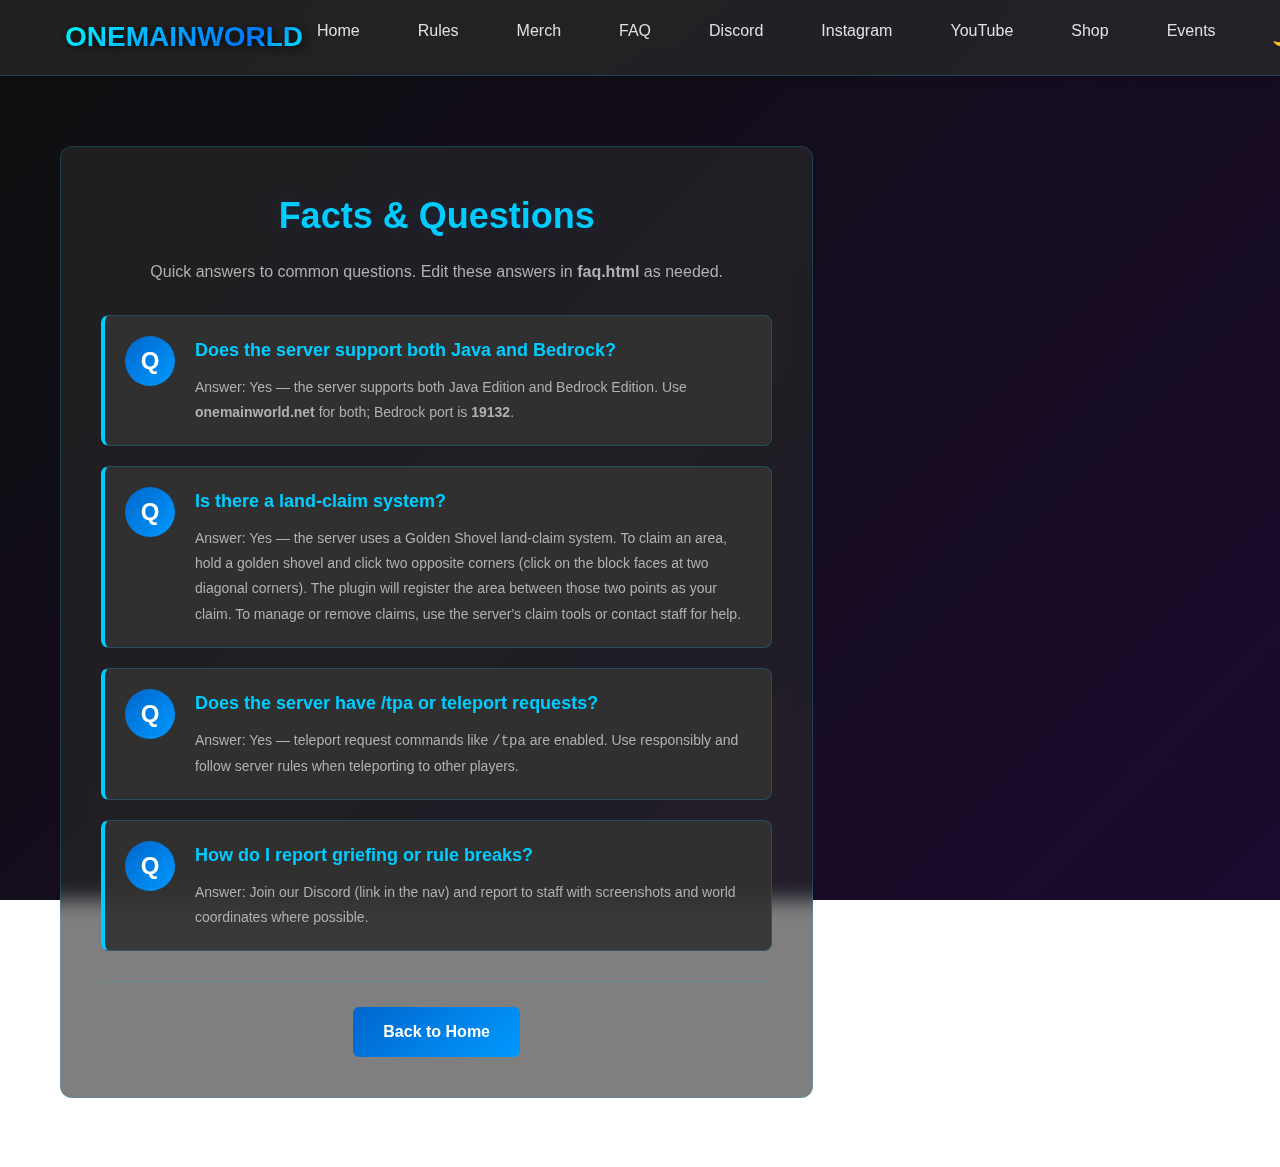
<file: faq.html>
<html>
    <head>
        <meta charset="UTF-8">
        <meta name="AUTHOR" content="Vivo6810">
        <meta name="onemainworld" content="minecraft server">
        <meta name="viewport" content="width=device-width, initial-scale=1.0">
        <link rel="stylesheet" href="style.css">
        <link rel="icon" type="image/png" href="images/favicon-32x32.png">
        <title>ONEMAINWORLD - FAQ</title>
    </head>
    <body>
        <!-- Navigation Bar -->
        <nav class="navbar">
            <div class="nav-container">
                <h2 class="nav-title">ONEMAINWORLD</h2>
                <ul class="nav-menu">
                    <li><a href="index.html">Home</a></li>
                    <li><a href="rules.html">Rules</a></li>
                    <li><a href="https://onemainworld-shop.fourthwall.com/?utm_source=linktree&utm_medium=referral&utm_campaign=linktree_shop_other_products">Merch</a></li>
                    <li><a href="faq.html">FAQ</a></li>
                    <li><a href="https://discord.gg/UcVYUmC7" target="_blank">Discord</a></li>
                    <li><a href="https://www.instagram.com/onemainworld?igsh=MWVzdGdiajJwN2gwag==" id="insta-link-faq" target="_blank" rel="noopener noreferrer">Instagram</a></li>
                    <li><a href="https://youtube.com/@onemainworld?si=96TIcCY_Vne8jfEo" id="yt-link-faq" target="_blank">YouTube</a></li>
                    <li><a href="https://onemainworld-shop.tebex.io" >Shop</a></li>
                    <li><a href="events.html">Events</a></li>
                    <li><button class="theme-toggle" id="themeToggle" title="Toggle Dark/Light Mode">🌙</button></li>
                </ul>
            </div>
        </nav>

        <div class="container">
            <div class="rules-section">
                <h1 class="rules-title">Facts & Questions</h1>
                <p class="rules-intro">Quick answers to common questions. Edit these answers in <strong>faq.html</strong> as needed.</p>

                <div class="rules-container">
                    <div class="rule-card">
                        <div class="rule-number">Q</div>
                        <div class="rule-content">
                            <h3>Does the server support both Java and Bedrock?</h3>
                            <p>Answer: Yes — the server supports both Java Edition and Bedrock Edition. Use <strong>onemainworld.net</strong> for both; Bedrock port is <strong>19132</strong>.</p>
                        </div>
                    </div>

                    <div class="rule-card">
                        <div class="rule-number">Q</div>
                        <div class="rule-content">
                            <h3>Is there a land-claim system?</h3>
                            <p>Answer: Yes — the server uses a Golden Shovel land-claim system. To claim an area, hold a golden shovel and click two opposite corners (click on the block faces at two diagonal corners). The plugin will register the area between those two points as your claim. To manage or remove claims, use the server's claim tools or contact staff for help.</p>
                        </div>
                    </div>

                    <div class="rule-card">
                        <div class="rule-number">Q</div>
                        <div class="rule-content">
                            <h3>Does the server have /tpa or teleport requests?</h3>
                            <p>Answer: Yes — teleport request commands like <code>/tpa</code> are enabled. Use responsibly and follow server rules when teleporting to other players.</p>
                        </div>
                    </div>

                    <div class="rule-card">
                        <div class="rule-number">Q</div>
                        <div class="rule-content">
                            <h3>How do I report griefing or rule breaks?</h3>
                            <p>Answer: Join our Discord (link in the nav) and report to staff with screenshots and world coordinates where possible.</p>
                        </div>
                    </div>

                </div>

                <div class="rules-footer">
                    <a href="index.html" class="back-button">Back to Home</a>
                </div>
            </div>
        </div>

        <script>
            // Theme toggle
            const themeToggle = document.getElementById('themeToggle');
            const htmlElement = document.documentElement;
            
            // Load saved theme or default to dark
            const savedTheme = localStorage.getItem('theme') || 'dark';
            htmlElement.setAttribute('data-theme', savedTheme);
            themeToggle.textContent = savedTheme === 'dark' ? '🌙' : '☀️';
            
            // Toggle theme
            themeToggle.addEventListener('click', () => {
                const currentTheme = htmlElement.getAttribute('data-theme');
                const newTheme = currentTheme === 'dark' ? 'light' : 'dark';
                htmlElement.setAttribute('data-theme', newTheme);
                localStorage.setItem('theme', newTheme);
                themeToggle.textContent = newTheme === 'dark' ? '🌙' : '☀️';
            });
        </script>
    </body>
</html>
</file>
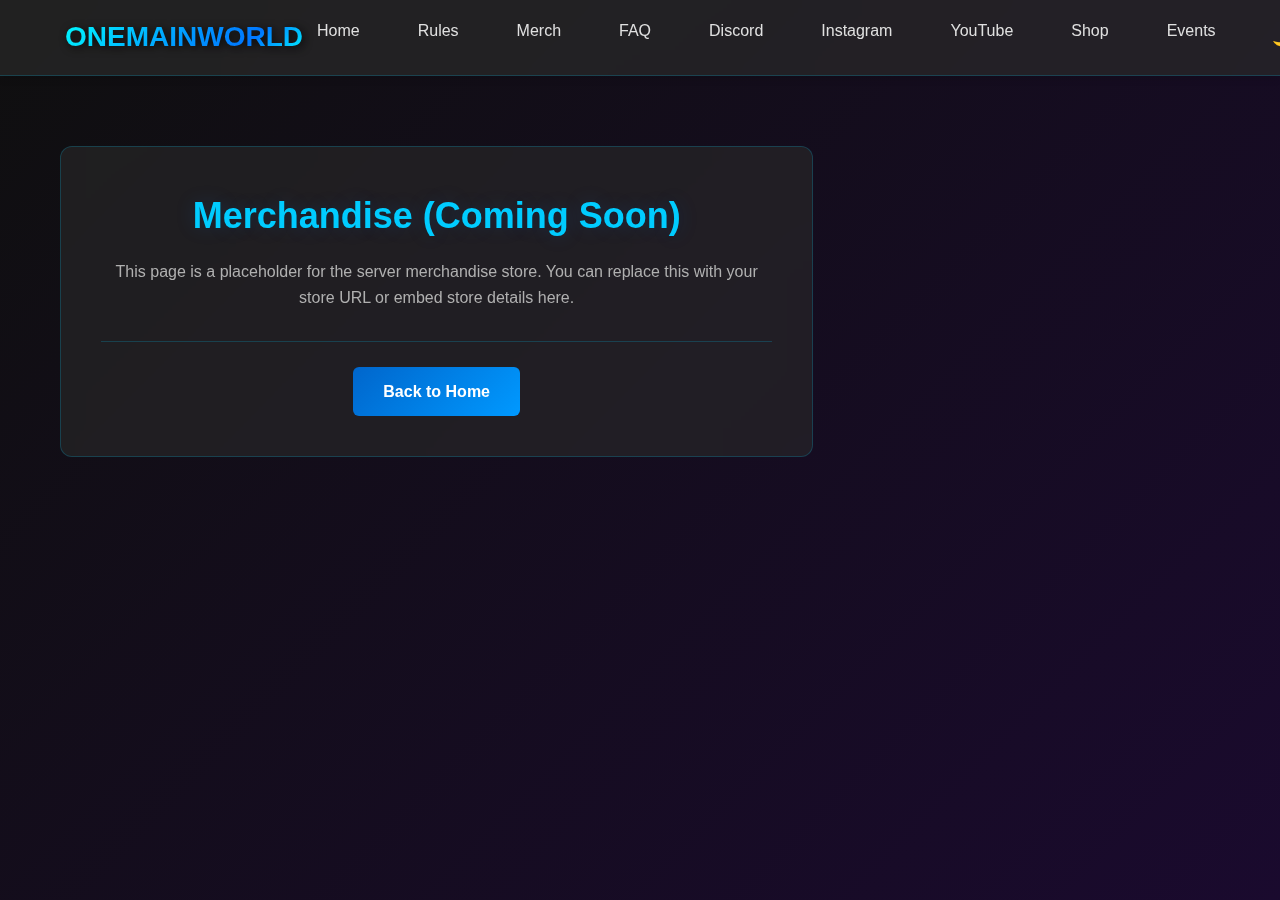
<file: merch.html>
<html>
    <head>
        <meta charset="UTF-8">
        <meta name="AUTHOR" content="Vivo6810">
        <meta name="onemainworld" content="minecraft server">
        <meta name="viewport" content="width=device-width, initial-scale=1.0">
        <link rel="stylesheet" href="style.css">
        <link rel="icon" type="image/png" href="images/favicon-32x32.png">
        <title>ONEMAINWORLD - Merch</title>
    </head>
    <body>
        <nav class="navbar">
            <div class="nav-container">
                <h2 class="nav-title">ONEMAINWORLD</h2>
                <ul class="nav-menu">
                    <li><a href="index.html">Home</a></li>
                    <li><a href="rules.html">Rules</a></li>
                    <li><a href="https://onemainworld-shop.fourthwall.com/?utm_source=linktree&utm_medium=referral&utm_campaign=linktree_shop_other_products">Merch</a></li>
                    <li><a href="faq.html">FAQ</a></li>
                    <li><a href="https://discord.gg/UcVYUmC7" target="_blank">Discord</a></li>
                    <li><a href="https://www.instagram.com/onemainworld?igsh=MWVzdGdiajJwN2gwag==" target="_blank" rel="noopener noreferrer">Instagram</a></li>
                    <li><a href="https://youtube.com/@onemainworld?si=96TIcCY_Vne8jfEo" target="_blank">YouTube</a></li>
                    <li><a href="https://onemainworld-shop.tebex.io">Shop</a></li>
                    <li><a href="events.html">Events</a></li>
                    <li><button class="theme-toggle" id="themeToggle" title="Toggle Dark/Light Mode">🌙</button></li>
                </ul>
            </div>
        </nav>

        <div class="container">
            <div class="rules-section">
                <h1 class="rules-title">Merchandise (Coming Soon)</h1>
                <p class="rules-intro">This page is a placeholder for the server merchandise store. You can replace this with your store URL or embed store details here.</p>

                <div class="rules-footer">
                    <a href="index.html" class="back-button">Back to Home</a>
                </div>
            </div>
        </div>

        <script>
            // Theme toggle
            const themeToggle = document.getElementById('themeToggle');
            const htmlElement = document.documentElement;
            
            // Load saved theme or default to dark
            const savedTheme = localStorage.getItem('theme') || 'dark';
            htmlElement.setAttribute('data-theme', savedTheme);
            themeToggle.textContent = savedTheme === 'dark' ? '🌙' : '☀️';
            
            // Toggle theme
            themeToggle.addEventListener('click', () => {
                const currentTheme = htmlElement.getAttribute('data-theme');
                const newTheme = currentTheme === 'dark' ? 'light' : 'dark';
                htmlElement.setAttribute('data-theme', newTheme);
                localStorage.setItem('theme', newTheme);
                themeToggle.textContent = newTheme === 'dark' ? '🌙' : '☀️';
            });
        </script>
    </body>
</html>
</file>
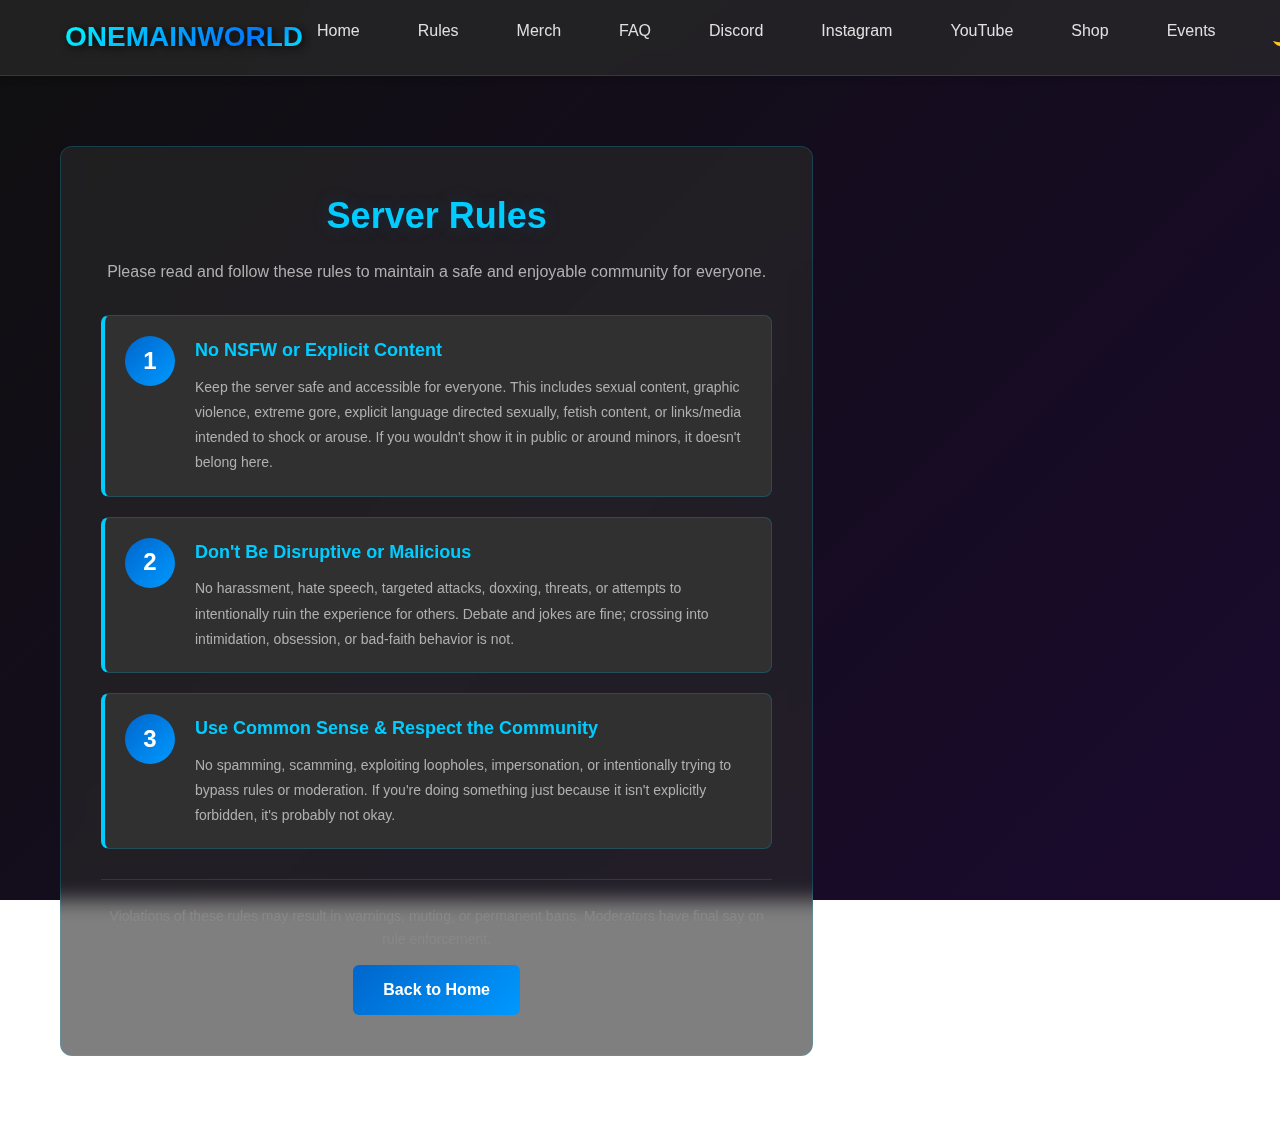
<file: rules.html>
<html>
    <head>
        <meta charset="UTF-8">
        <meta name="AUTHOR" content="Vivo6810">
        <meta name="onemainworld" content="minecraft server">
        <meta name="viewport" content="width=device-width, initial-scale=1.0">
        <link rel="stylesheet" href="style.css">
        <link rel="icon" type="image/png" href="images/favicon-32x32.png">
        <title>ONEMAINWORLD - Rules</title>
    </head>
    <body>
        <!-- Navigation Bar -->
        <nav class="navbar">
            <div class="nav-container">
                <h2 class="nav-title">ONEMAINWORLD</h2>
                <ul class="nav-menu">
                    <li><a href="index.html">Home</a></li>
                    <li><a href="rules.html">Rules</a></li>
                    <li><a href="https://onemainworld-shop.fourthwall.com/?utm_source=linktree&utm_medium=referral&utm_campaign=linktree_shop_other_products">Merch</a></li>
                    <li><a href="faq.html">FAQ</a></li>
                    <li><a href="https://discord.gg/UcVYUmC7" target="_blank">Discord</a></li>
                    <li><a href="https://www.instagram.com/onemainworld?igsh=MWVzdGdiajJwN2gwag==" id="insta-link-faq" target="_blank" rel="noopener noreferrer">Instagram</a></li>
                    <li><a href="https://youtube.com/@onemainworld?si=96TIcCY_Vne8jfEo" id="yt-link-faq" target="_blank">YouTube</a></li>
                    <li><a href="https://onemainworld-shop.tebex.io" >Shop</a></li>
                    <li><a href="events.html">Events</a></li>
                    <li><button class="theme-toggle" id="themeToggle" title="Toggle Dark/Light Mode">🌙</button></li>
                </ul>
            </div>
        </nav>

        <!-- Rules Content -->
        <div class="container">
            <div class="rules-section">
                <h1 class="rules-title">Server Rules</h1>
                <p class="rules-intro">Please read and follow these rules to maintain a safe and enjoyable community for everyone.</p>

                <div class="rules-container">
                    <div class="rule-card">
                        <div class="rule-number">1</div>
                        <div class="rule-content">
                            <h3>No NSFW or Explicit Content</h3>
                            <p>Keep the server safe and accessible for everyone. This includes sexual content, graphic violence, extreme gore, explicit language directed sexually, fetish content, or links/media intended to shock or arouse. If you wouldn't show it in public or around minors, it doesn't belong here.</p>
                        </div>
                    </div>

                    <div class="rule-card">
                        <div class="rule-number">2</div>
                        <div class="rule-content">
                            <h3>Don't Be Disruptive or Malicious</h3>
                            <p>No harassment, hate speech, targeted attacks, doxxing, threats, or attempts to intentionally ruin the experience for others. Debate and jokes are fine; crossing into intimidation, obsession, or bad-faith behavior is not.</p>
                        </div>
                    </div>

                    <div class="rule-card">
                        <div class="rule-number">3</div>
                        <div class="rule-content">
                            <h3>Use Common Sense & Respect the Community</h3>
                            <p>No spamming, scamming, exploiting loopholes, impersonation, or intentionally trying to bypass rules or moderation. If you're doing something just because it isn't explicitly forbidden, it's probably not okay.</p>
                        </div>
                    </div>
                </div>

                <div class="rules-footer">
                    <p>Violations of these rules may result in warnings, muting, or permanent bans. Moderators have final say on rule enforcement.</p>
                    <a href="index.html" class="back-button">Back to Home</a>
                </div>
            </div>
        </div>

        <script>
            // Theme toggle
            const themeToggle = document.getElementById('themeToggle');
            const htmlElement = document.documentElement;
            
            // Load saved theme or default to dark
            const savedTheme = localStorage.getItem('theme') || 'dark';
            htmlElement.setAttribute('data-theme', savedTheme);
            themeToggle.textContent = savedTheme === 'dark' ? '🌙' : '☀️';
            
            // Toggle theme
            themeToggle.addEventListener('click', () => {
                const currentTheme = htmlElement.getAttribute('data-theme');
                const newTheme = currentTheme === 'dark' ? 'light' : 'dark';
                htmlElement.setAttribute('data-theme', newTheme);
                localStorage.setItem('theme', newTheme);
                themeToggle.textContent = newTheme === 'dark' ? '🌙' : '☀️';
            });
        </script>
    </body>
</html>
</file>
<file: style.css>
* {
    margin: 0;
    padding: 0;
    box-sizing: border-box;
}

:root[data-theme="dark"] {
    --bg-primary: linear-gradient(135deg, #0f0f0f 0%, #1a0a2e 100%);
    --bg-secondary: rgba(42, 42, 42, 0.7);
    --bg-card: rgba(42, 42, 42, 0.6);
    --bg-card-hover: rgba(51, 51, 51, 0.8);
    --text-primary: #e0e0e0;
    --text-secondary: #b0b0b0;
    --text-muted: #888;
    --border-color: rgba(0, 204, 255, 0.2);
    --border-color-hover: #00ccff;
    --accent: #00ccff;
    --ripple-color: #00ffff;
    --intro-bg: #000000;
}

:root[data-theme="light"] {
    --bg-primary: linear-gradient(135deg, #f5f5f5 0%, #ffffff 100%);
    --bg-secondary: rgba(220, 220, 220, 0.8);
    --bg-card: rgba(240, 240, 240, 0.9);
    --bg-card-hover: rgba(225, 225, 225, 0.95);
    --text-primary: #333333;
    --text-secondary: #555555;
    --text-muted: #999;
    --border-color: rgba(100, 150, 200, 0.3);
    --border-color-hover: #0066cc;
    --accent: #0066cc;
    --ripple-color: #0066ff;
    --intro-bg: #ffffff;
}

body {
    background: var(--bg-primary);
    background-attachment: fixed;
    color: var(--text-primary);
    font-family: 'Arial', sans-serif;
    line-height: 1.6;
}

/* Animation */
#introAnimation {
    position: fixed;
    top: 0;
    left: 0;
    width: 100%;
    height: 100%;
    background-color: var(--intro-bg);
    display: flex;
    justify-content: center;
    align-items: center;
    z-index: 9999;
    animation: fadeOutIntro 5s ease-in-out forwards;
}

@keyframes fadeOutIntro {
    0% {
        opacity: 1;
    }
    80% {
        opacity: 1;
    }
    100% {
        opacity: 0;
        pointer-events: none;
    }
}

#faviconContainer {
    position: relative;
    width: 100px;
    height: 100px;
    display: flex;
    justify-content: center;
    align-items: center;
}

#animatedFavicon {
    width: 128px;
    height: 128px;
    position: relative;
    animation: faviconFloat 5s ease-in-out forwards;
    z-index: 10;
}

@keyframes faviconFloat {
    0% {
        transform: translateY(300px) scale(0.5);
        opacity: 0;
    }
    10% {
        opacity: 1;
    }
    15% {
        transform: translateY(0) scale(1);
    }
    75% {
        transform: translateY(0) scale(1);
        opacity: 1;
    }
    90% {
        opacity: 1;
    }
    100% {
        transform: translateY(-300px) scale(1);
        opacity: 0;
    }
}

.ripple {
    position: absolute;
    width: 100px;
    height: 100px;
    border: 2px solid var(--ripple-color);
    border-radius: 50%;
    top: 50%;
    left: 50%;
    transform: translate(-50%, -50%);
    animation: rippleExpand 2s ease-out forwards;
}

@keyframes rippleExpand {
    0% {
        width: 100px;
        height: 100px;
        opacity: 1;
    }
    100% {
        width: 400px;
        height: 400px;
        opacity: 0;
    }
}

/* Navigation Bar */
.navbar {
    background: var(--bg-secondary);
    backdrop-filter: blur(10px);
    padding: 15px 0;
    position: sticky;
    top: 0;
    z-index: 1000;
    box-shadow: 0 2px 8px rgba(0, 0, 0, 0.15);
    border-bottom: 1px solid var(--border-color);
}

.nav-container {
    max-width: 1200px;
    margin: 0 auto;
    display: flex;
    justify-content: space-between;
    align-items: center;
    padding: 0 20px;
}

.nav-title {
    font-size: 28px;
    font-weight: bold;
    background: linear-gradient(135deg, #00ffff 0%, #00ccff 25%, #0099ff 50%, #0077ff 75%, #00ffff 100%);
    -webkit-background-clip: text;
    -webkit-text-fill-color: transparent;
    background-clip: text;
    text-shadow: none;
    margin-left: 5px;
    filter: drop-shadow(2px 2px 4px rgba(0, 0, 0, 0.8));
}

.nav-menu {
    display: flex;
    list-style: none;
    gap: 30px;
}

.nav-menu a {
    color: var(--text-primary);
    text-decoration: none;
    font-weight: 500;
    padding: 8px 14px;
    transition: all 0.3s ease;
    border-radius: 4px;
}

.nav-menu a:hover {
    background-color: var(--accent);
    color: white;
}

.theme-toggle {
    background: none;
    border: none;
    font-size: 18px;
    cursor: pointer;
    padding: 8px 12px;
    transition: all 0.3s ease;
    border-radius: 4px;
}

.theme-toggle:hover {
    background-color: var(--border-color);
    transform: scale(1.1);
}

/* Container */
.container {
    max-width: 1200px;
    margin: 30px auto;
    display: grid;
    grid-template-columns: 2fr 1fr;
    gap: 30px;
    padding: 0 20px;
}

/* Main Content */
.main-content {
    display: flex;
    flex-direction: column;
    gap: 20px;
}

.content-card {
    background: var(--bg-card);
    backdrop-filter: blur(10px);
    border: 1px solid var(--border-color);
    border-radius: 8px;
    padding: 25px;
    transition: all 0.3s ease;
}

.content-card:hover {
    background: var(--bg-card-hover);
    border-color: var(--border-color-hover);
    box-shadow: 0 0 20px rgba(0, 102, 204, 0.2);
}

.content-card h3 {
    color: var(--accent);
    margin-bottom: 15px;
    font-size: 22px;
}

.content-card p {
    color: var(--text-secondary);
    line-height: 1.8;
}

/* Sidebar */
.sidebar {
    display: flex;
    flex-direction: column;
    gap: 20px;
}

.server-card {
    background: var(--bg-card);
    backdrop-filter: blur(10px);
    border: 1px solid var(--border-color);
    border-radius: 8px;
    padding: 20px;
}

.server-card h3 {
    color: var(--accent);
    margin-bottom: 15px;
    font-size: 18px;
    border-bottom: 2px solid var(--border-color);
    padding-bottom: 10px;
}

.server-entry {
    margin-bottom: 12px;
    display: flex;
    flex-direction: column;
    gap: 6px;
}

.server-entry label {
    color: var(--text-muted);
    font-size: 12px;
    text-transform: uppercase;
    font-weight: bold;
}

.ip-display {
    background: rgba(26, 26, 26, 0.1);
    backdrop-filter: blur(5px);
    border: 1px solid var(--border-color);
    padding: 10px 12px;
    border-radius: 4px;
    color: var(--text-primary);
    cursor: pointer;
    font-weight: bold;
    transition: all 0.3s ease;
    word-break: break-all;
}

.ip-display:hover {
    background: var(--bg-card-hover);
    border-color: var(--accent);
    color: var(--accent);
}

/* Rules Page */
.rules-section {
    background: var(--bg-card);
    backdrop-filter: blur(10px);
    border: 1px solid var(--border-color);
    border-radius: 12px;
    padding: 40px;
    max-width: 900px;
    margin: 40px auto;
}

.rules-title {
    color: var(--accent);
    font-size: 36px;
    text-align: center;
    margin-bottom: 15px;
    text-shadow: 0 0 20px rgba(0, 102, 204, 0.2);
}

.rules-intro {
    color: var(--text-secondary);
    text-align: center;
    font-size: 16px;
    margin-bottom: 30px;
    line-height: 1.6;
}

.rules-container {
    display: flex;
    flex-direction: column;
    gap: 20px;
    margin-bottom: 30px;
}

.rule-card {
    background: var(--bg-card-hover);
    backdrop-filter: blur(5px);
    border-left: 4px solid var(--accent);
    border: 1px solid var(--border-color);
    border-left: 4px solid var(--accent);
    border-radius: 8px;
    padding: 20px;
    display: flex;
    gap: 20px;
    transition: all 0.3s ease;
}

.rule-card:hover {
    background: var(--bg-card-hover);
    box-shadow: 0 0 20px rgba(0, 102, 204, 0.2);
    border-color: var(--accent);
}

.rule-number {
    background: linear-gradient(135deg, #0066cc 0%, #0099ff 100%);
    color: white;
    width: 50px;
    height: 50px;
    border-radius: 50%;
    display: flex;
    align-items: center;
    justify-content: center;
    font-size: 24px;
    font-weight: bold;
    flex-shrink: 0;
}

.rule-content h3 {
    color: var(--accent);
    font-size: 18px;
    margin-bottom: 10px;
}

.rule-content p {
    color: var(--text-secondary);
    line-height: 1.8;
    font-size: 14px;
}

.rules-footer {
    border-top: 1px solid var(--border-color);
    padding-top: 25px;
    text-align: center;
}

.rules-footer p {
    color: var(--text-muted);
    margin-bottom: 15px;
    font-size: 14px;
}

.back-button {
    display: inline-block;
    background: linear-gradient(135deg, #0066cc 0%, #0099ff 100%);
    color: white;
    padding: 12px 30px;
    border-radius: 6px;
    text-decoration: none;
    font-weight: bold;
    transition: all 0.3s ease;
    cursor: pointer;
}

.back-button:hover {
    box-shadow: 0 0 20px rgba(0, 102, 204, 0.5);
    transform: translateY(-2px);
}

/* Responsive */
@media (max-width: 768px) {
    .container {
        grid-template-columns: 1fr;
    }

    .nav-menu {
        gap: 15px;
        font-size: 14px;
    }

    .nav-menu a {
        padding: 6px 10px;
    }
}
.main-image{
    align-self: center;
}
</file>
